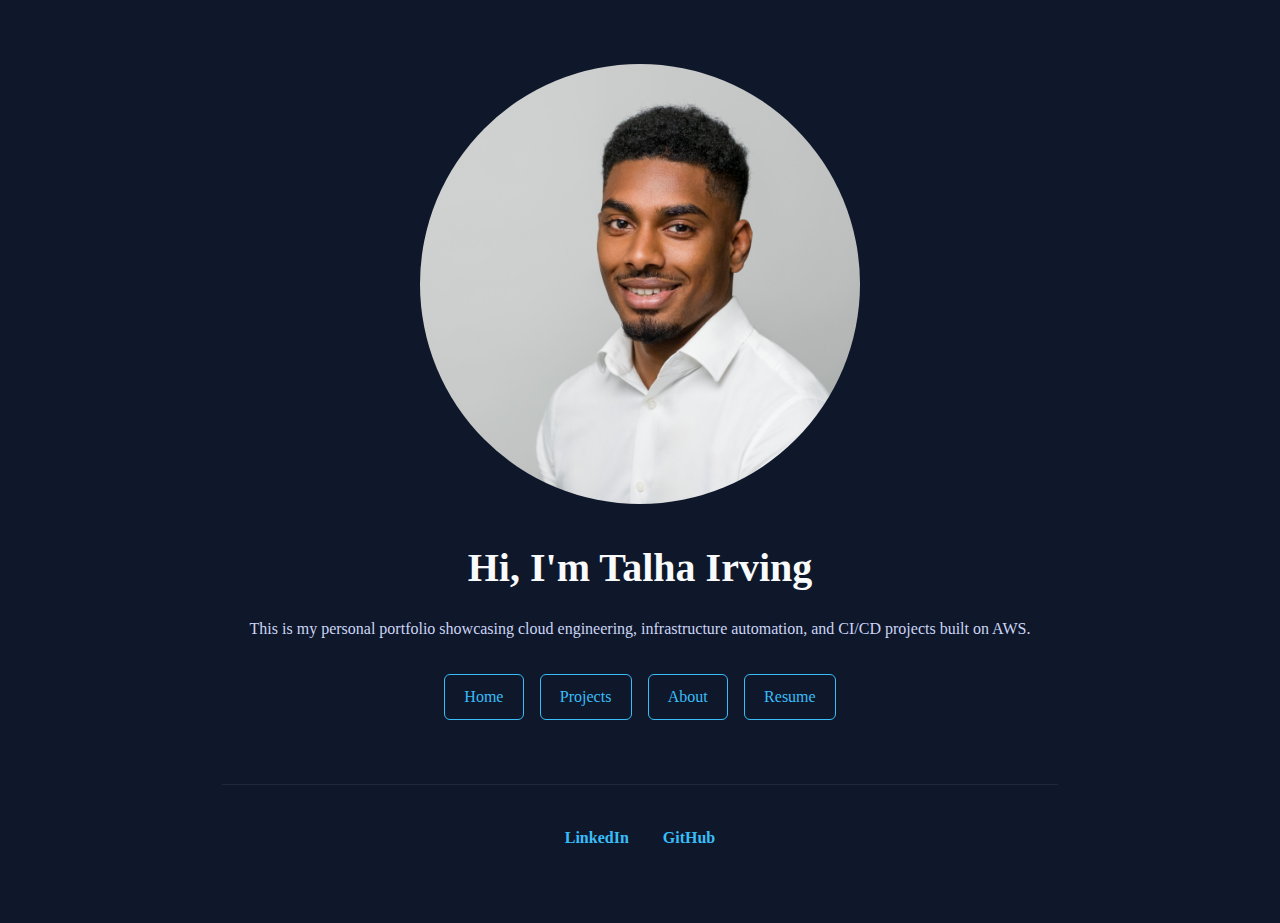
<file: website/index.html>
<!DOCTYPE html>
<html lang="en">
  <head>
    <meta charset="UTF-8">
    <meta name="viewport" content="width=device-width, initial-scale=1.0">
    <title>Talha Irving</title>
    <link rel="stylesheet" href="style.css">
  </head>

  <body>
    <div class="container">

      <header>
        <img
          src="assets/images/IrvingTalha_AnastasiaJobson-8778.jpg"
          alt="Talha Irving, Cloud Engineer"
          class="profile-image"
        />

        <h1>Hi, I'm Talha Irving</h1>
        <p>
          This is my personal portfolio showcasing cloud engineering,
          infrastructure automation, and CI/CD projects built on AWS.
        </p>
      </header>

      <nav class="nav">
        <a href="index.html">Home</a>
        <a href="projects.html">Projects</a>
        <a href="about.html">About</a>
        <a href="resume.html">Resume</a>
      </nav>

      <footer>
        <div class="footer-links">
          <a href="https://www.linkedin.com/in/talha-irving-061745211/" target="_blank">LinkedIn</a>
          <a href="https://github.com/TalhaIrving" target="_blank">GitHub</a>
        </div>
      </footer>

    </div>
  </body>
</html>
</file>
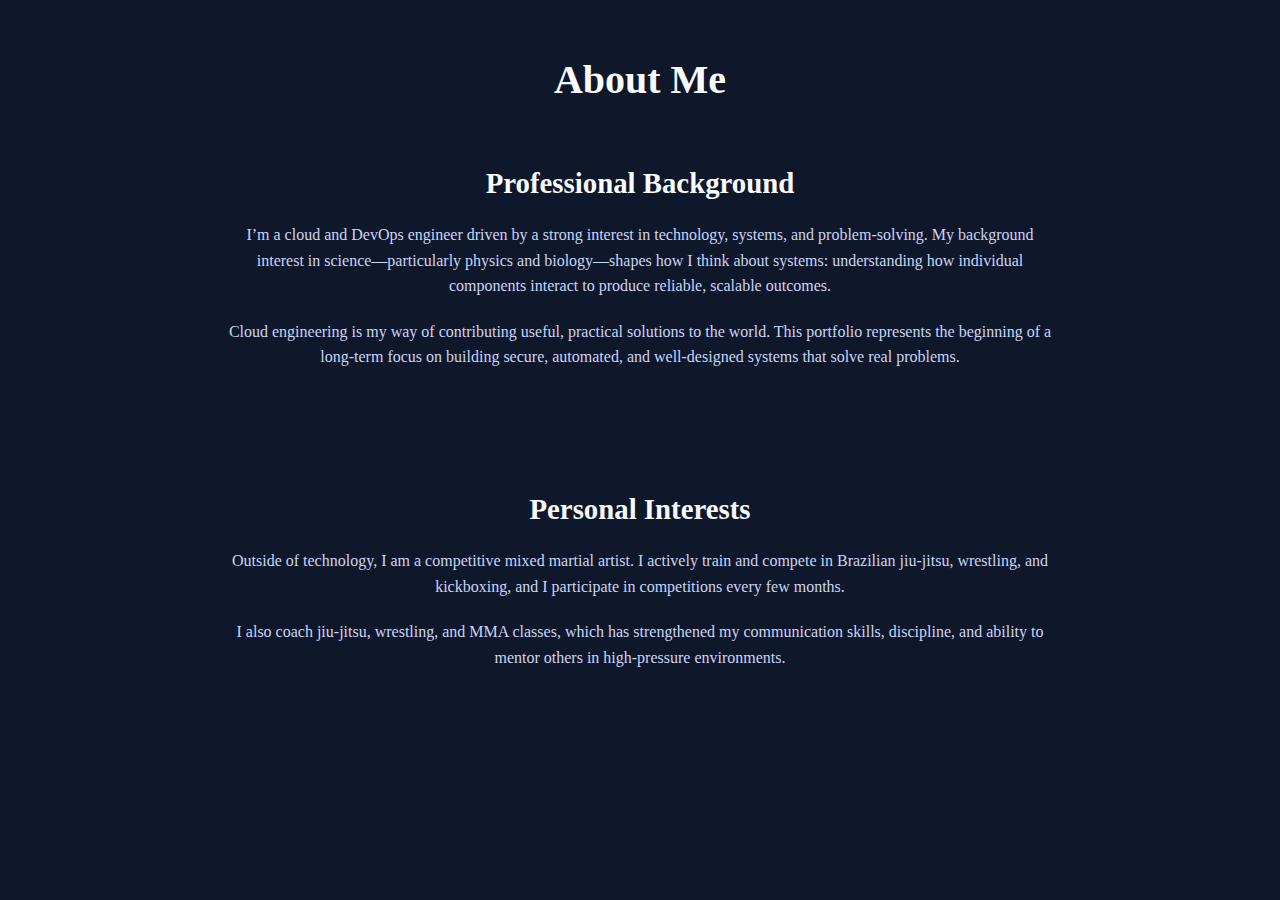
<file: website/about.html>
<!DOCTYPE html>
<html>
  <head>
    <meta charset="UTF-8">
    <title>About | Talha Irving</title>
    <link rel="stylesheet" href="style.css">
  </head>

  <body>
    <div class="container">

      <h1>About Me</h1>

      <section>
        <h2>Professional Background</h2>
        <p>
          I’m a cloud and DevOps engineer driven by a strong interest in technology,
          systems, and problem-solving. My background interest in science—particularly
          physics and biology—shapes how I think about systems: understanding how
          individual components interact to produce reliable, scalable outcomes.
        </p>
        <p>
          Cloud engineering is my way of contributing useful, practical solutions to
          the world. This portfolio represents the beginning of a long-term focus on
          building secure, automated, and well-designed systems that solve real
          problems.
        </p>
      </section>

      <section>
        <h2>Personal Interests</h2>
        <p>
          Outside of technology, I am a competitive mixed martial artist. I actively
          train and compete in Brazilian jiu-jitsu, wrestling, and kickboxing, and I
          participate in competitions every few months.
        </p>
        <p>
          I also coach jiu-jitsu, wrestling, and MMA classes, which has strengthened
          my communication skills, discipline, and ability to mentor others in
          high-pressure environments.
        </p>
      </section>

    </div>
  </body>
</html>
</file>
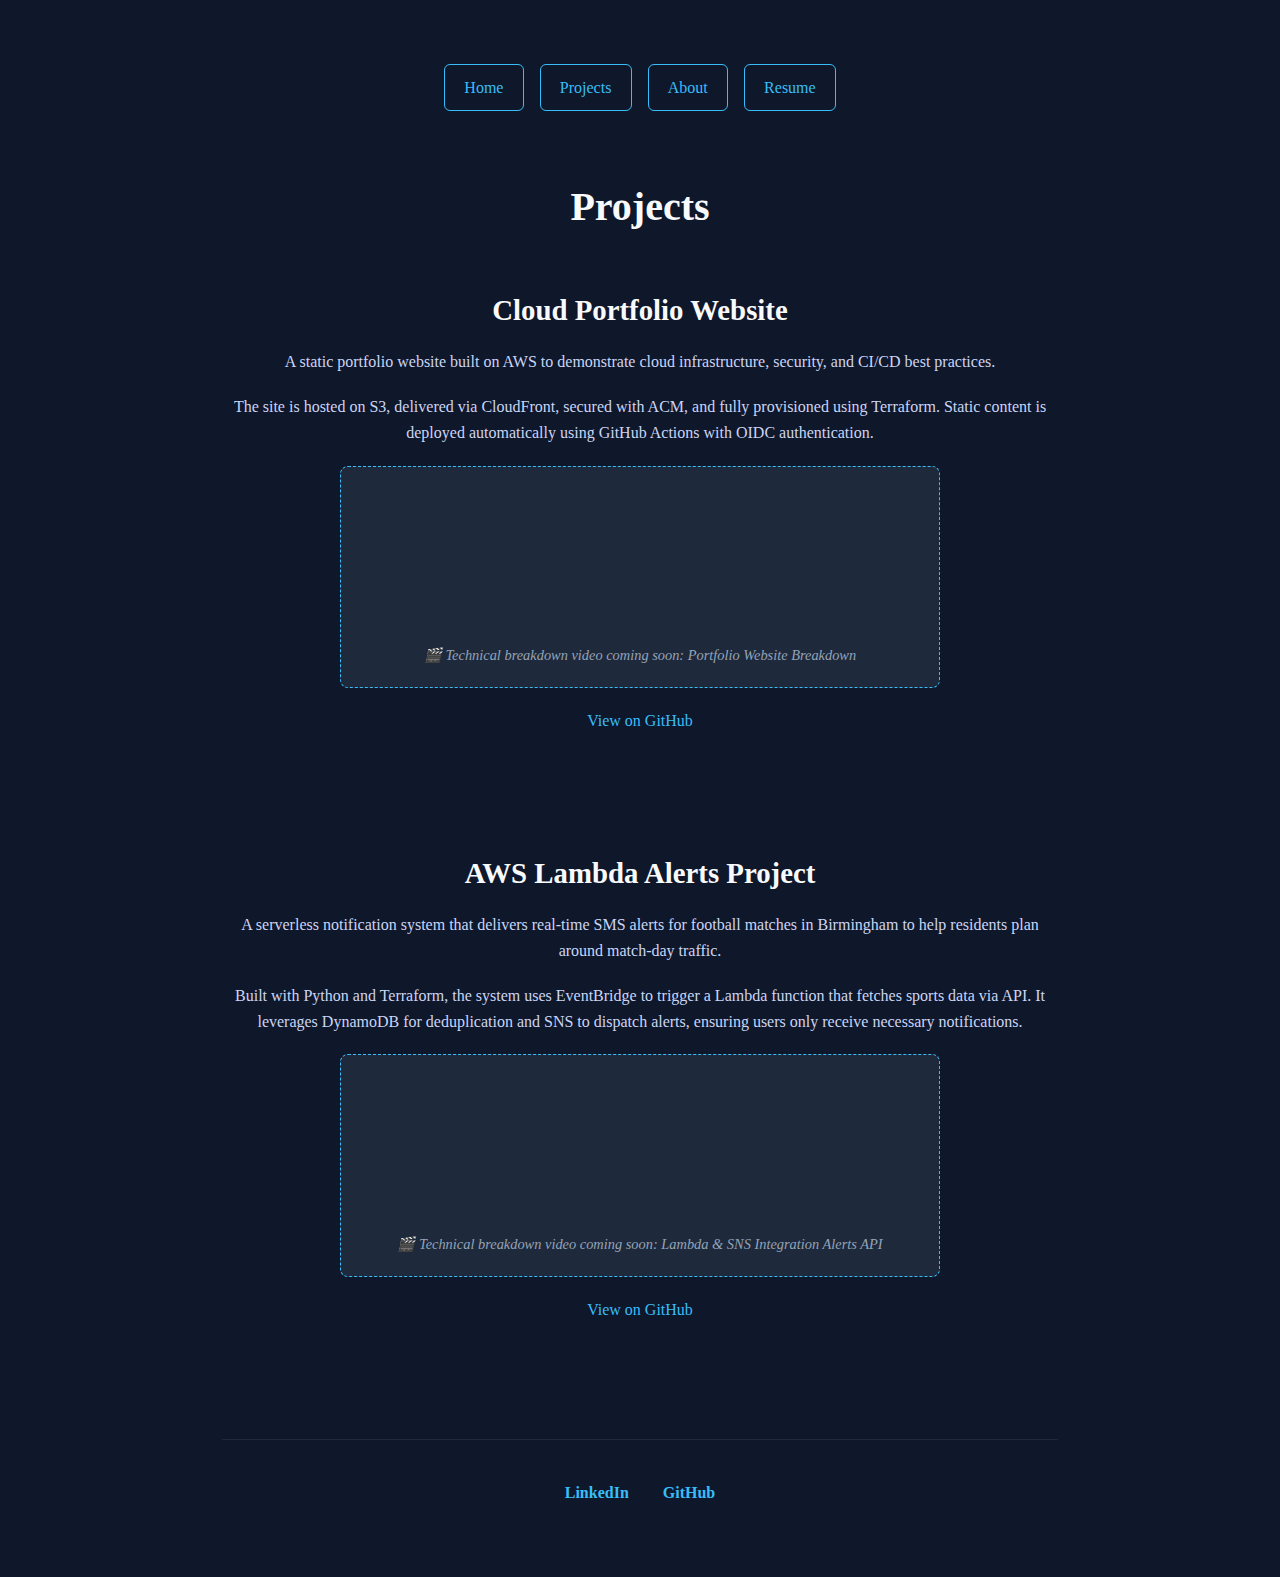
<file: website/projects.html>
<!DOCTYPE html>
<html lang="en">
  <head>
    <meta charset="UTF-8">
    <meta name="viewport" content="width=device-width, initial-scale=1.0">
    <title>Projects - Talha Irving</title>
    <link rel="stylesheet" href="style.css">
  </head>

  <body>
    <div class="container">
      <nav class="nav">
        <a href="index.html">Home</a>
        <a href="projects.html">Projects</a>
        <a href="about.html">About</a>
        <a href="resume.html">Resume</a>
      </nav>

      <h1>Projects</h1>

      <section>
        <h2>Cloud Portfolio Website</h2>
        <p>
          A static portfolio website built on AWS to demonstrate cloud
          infrastructure, security, and CI/CD best practices.
        </p>
        <p>
          The site is hosted on S3, delivered via CloudFront, secured with ACM,
          and fully provisioned using Terraform. Static content is deployed
          automatically using GitHub Actions with OIDC authentication.
        </p>

        <div class="video-placeholder">
          <div class="project-video">
            <iframe
              src="https://www.youtube.com/embed/VIDEO_ID"
              title="Project walkthrough video"
              frameborder="0"
              allow="accelerometer; autoplay; clipboard-write; encrypted-media; gyroscope; picture-in-picture"
              allowfullscreen>
            </iframe>
          </div>
          
          <p>🎬 Technical breakdown video coming soon: Portfolio Website Breakdown</p>
        </div>

        <p>
          <a href="https://github.com/TalhaIrving/Portfolio-Website" target="_blank">View on GitHub</a>
        </p>
      </section>

      <section>
        <h2>AWS Lambda Alerts Project</h2>
        <p>
          A serverless notification system that delivers real-time SMS alerts for football matches in Birmingham to help residents plan around match-day traffic.
        </p>
        <p>
          Built with Python and Terraform, the system uses EventBridge to trigger a Lambda function that fetches sports data via API. It leverages DynamoDB for deduplication and SNS to dispatch alerts, ensuring users only receive necessary notifications.
        </p>

        <div class="video-placeholder">
          <div class="project-video">
            <iframe
              src="https://www.youtube.com/embed/VIDEO_ID"
              title="Project walkthrough video"
              frameborder="0"
              allow="accelerometer; autoplay; clipboard-write; encrypted-media; gyroscope; picture-in-picture"
              allowfullscreen>
            </iframe>
          </div>
          <p>🎬 Technical breakdown video coming soon: Lambda & SNS Integration Alerts API</p>
        </div>

        <p>
          <a href="https://github.com/TalhaIrving/football-alerts" target="_blank">View on GitHub</a>
        </p>
      </section>

      <footer>
        <div class="footer-links">
          <a href="https://www.linkedin.com/in/talha-irving-061745211/" target="_blank">LinkedIn</a>
          <a href="https://github.com/TalhaIrving" target="_blank">GitHub</a>
        </div>
      </footer>
    </div>
  </body>
</html>
</file>
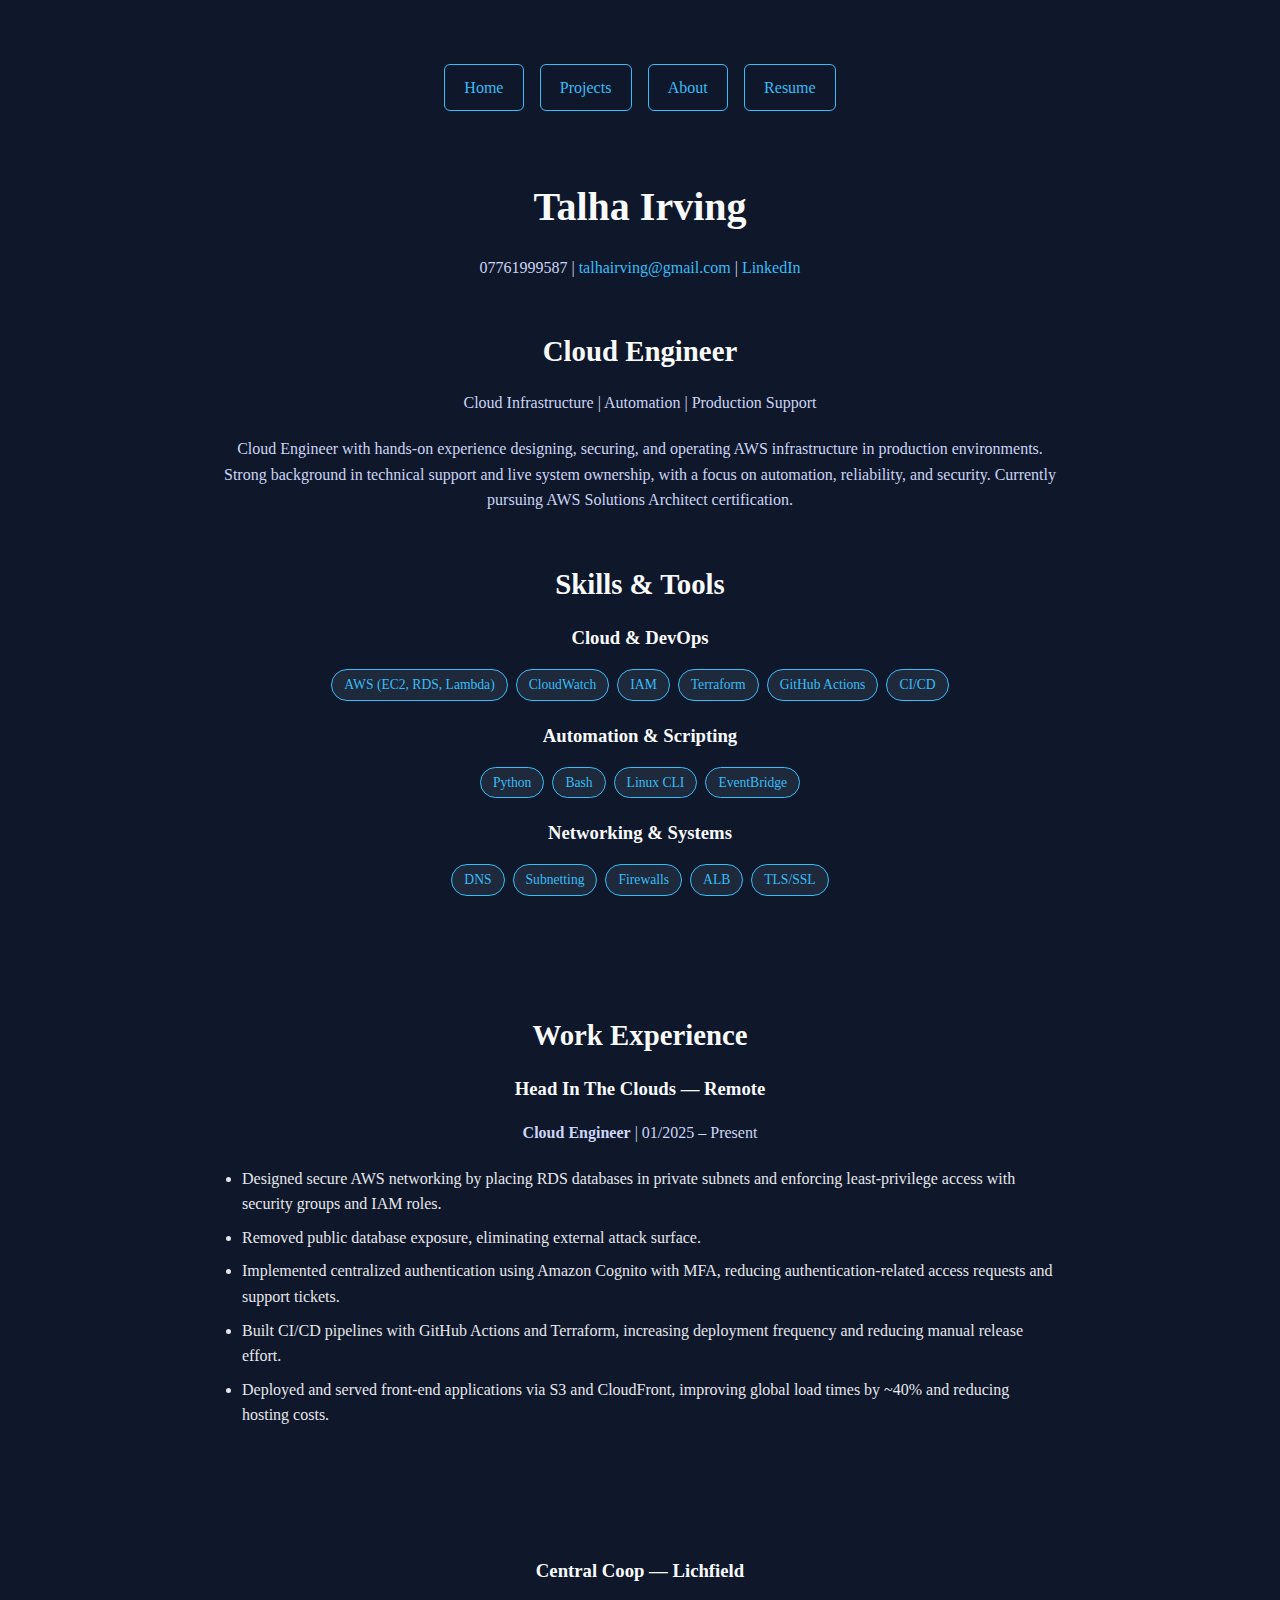
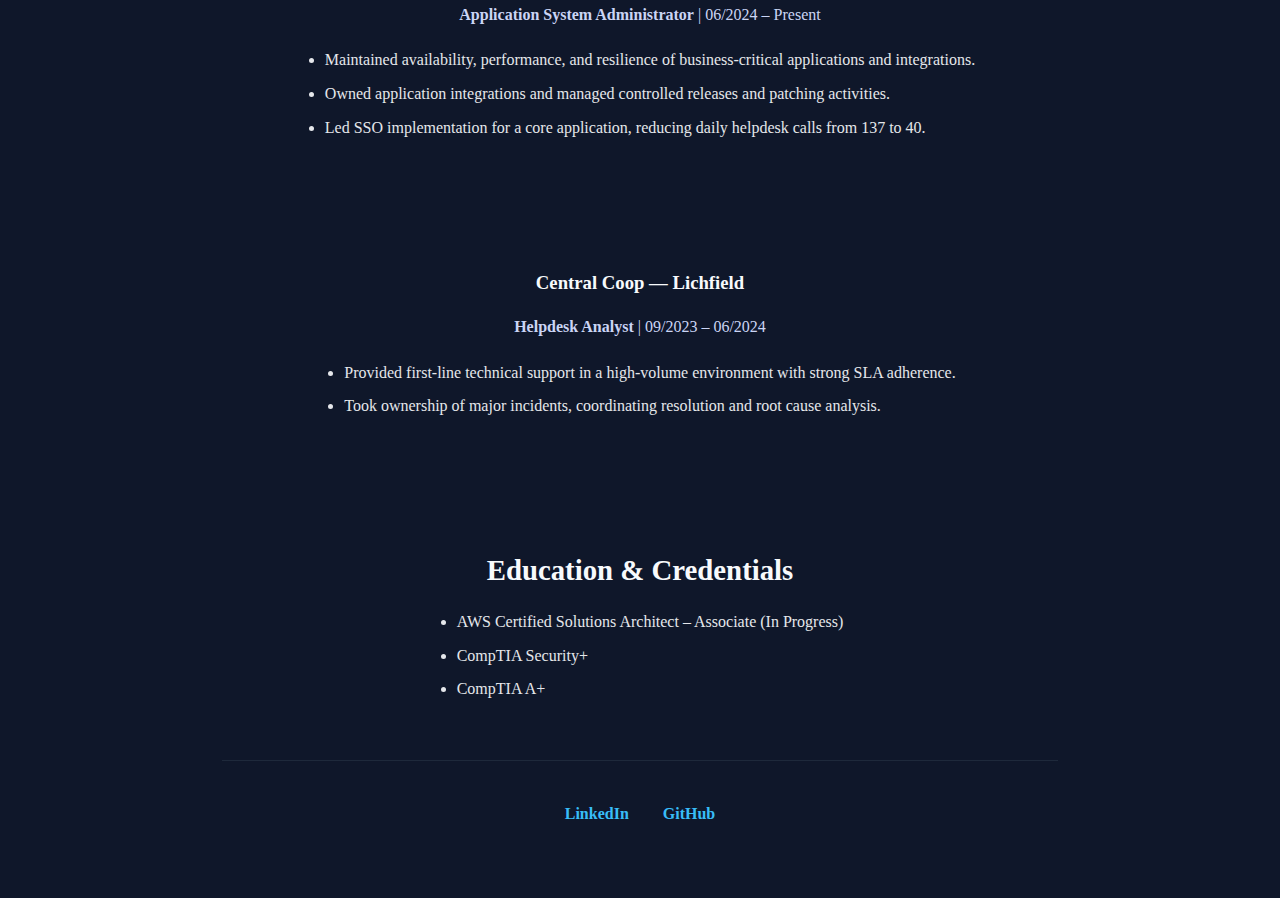
<file: website/resume.html>
<!DOCTYPE html>
<html lang="en">
  <head>
    <meta charset="UTF-8">
    <meta name="viewport" content="width=device-width, initial-scale=1.0">
    <title>Resume - Talha Irving</title>
    <link rel="stylesheet" href="style.css">
  </head>
      
  <body>
    <div class="container">
      <nav class="nav">
        <a href="index.html">Home</a>
        <a href="projects.html">Projects</a>
        <a href="about.html">About</a>
        <a href="resume.html">Resume</a>
      </nav>
      
      <h1>Talha Irving</h1>

      <p>
        07761999587 |
        <a href="mailto:talhairving@gmail.com">talhairving@gmail.com</a> |
        <a href="https://www.linkedin.com/in/talha-irving-061745211/" target="_blank">LinkedIn</a>
      </p>

      <h2>Cloud Engineer</h2>
      <p>Cloud Infrastructure | Automation | Production Support</p>

      <p>
        Cloud Engineer with hands-on experience designing, securing, and operating AWS
        infrastructure in production environments. Strong background in technical support
        and live system ownership, with a focus on automation, reliability, and security.
        Currently pursuing AWS Solutions Architect certification.
      </p>

      <h2>Skills & Tools</h2>

      <section>
        <h3>Cloud & DevOps</h3>
        <div class="tech-stack">
          <span class="badge">AWS (EC2, RDS, Lambda)</span>
          <span class="badge">CloudWatch</span>
          <span class="badge">IAM</span>
          <span class="badge">Terraform</span>
          <span class="badge">GitHub Actions</span>
          <span class="badge">CI/CD</span>
        </div>

        <h3>Automation & Scripting</h3>
        <div class="tech-stack">
          <span class="badge">Python</span>
          <span class="badge">Bash</span>
          <span class="badge">Linux CLI</span>
          <span class="badge">EventBridge</span>
        </div>

        <h3>Networking & Systems</h3>
        <div class="tech-stack">
          <span class="badge">DNS</span>
          <span class="badge">Subnetting</span>
          <span class="badge">Firewalls</span>
          <span class="badge">ALB</span>
          <span class="badge">TLS/SSL</span>
        </div>
      </section>

      <h2>Work Experience</h2>

      <section>
        <h3>Head In The Clouds — Remote</h3>
        <p><strong>Cloud Engineer</strong> | 01/2025 – Present</p>
        <ul>
          <li>Designed secure AWS networking by placing RDS databases in private subnets and enforcing least-privilege access with security groups and IAM roles.</li>
          <li>Removed public database exposure, eliminating external attack surface.</li>
          <li>Implemented centralized authentication using Amazon Cognito with MFA, reducing authentication-related access requests and support tickets.</li>
          <li>Built CI/CD pipelines with GitHub Actions and Terraform, increasing deployment frequency and reducing manual release effort.</li>
          <li>Deployed and served front-end applications via S3 and CloudFront, improving global load times by ~40% and reducing hosting costs.</li>
        </ul>
      </section>

      <section>
        <h3>Central Coop — Lichfield</h3>
        <p><strong>Application System Administrator</strong> | 06/2024 – Present</p>
        <ul>
          <li>Maintained availability, performance, and resilience of business-critical applications and integrations.</li>
          <li>Owned application integrations and managed controlled releases and patching activities.</li>
          <li>Led SSO implementation for a core application, reducing daily helpdesk calls from 137 to 40.</li>
        </ul>
      </section>

      <section>
        <h3>Central Coop — Lichfield</h3>
        <p><strong>Helpdesk Analyst</strong> | 09/2023 – 06/2024</p>
        <ul>
          <li>Provided first-line technical support in a high-volume environment with strong SLA adherence.</li>
          <li>Took ownership of major incidents, coordinating resolution and root cause analysis.</li>
        </ul>
      </section>

      <h2>Education & Credentials</h2>
      <ul>
        <li>AWS Certified Solutions Architect – Associate (In Progress)</li>
        <li>CompTIA Security+</li>
        <li>CompTIA A+</li>
      </ul>

      <footer>
        <div class="footer-links">
          <a href="https://www.linkedin.com/in/talha-irving-061745211/" target="_blank">LinkedIn</a>
          <a href="https://github.com/TalhaIrving" target="_blank">GitHub</a>
        </div>
      </footer>
      
    </div> 
  </body>
</html>
</file>
<file: website/style.css>
/* Reset & base */
* {
  box-sizing: border-box;
  margin: 0;
  padding: 0;
}

html {
  scroll-behavior: smooth;
  overflow-x: hidden; /* Prevents mobile side-scrolling */
}

body {
  font-family: -apple-system, BlinkMacSystemFont, "Segoe UI", Roboto, Oxygen;
  background-color: #0f172a;
  color: #e5e7eb;
  line-height: 1.6;
  width: 100%;
  overflow-x: hidden;
}

/* Custom Scrollbar for Sleek Look */
::-webkit-scrollbar { width: 8px; }
::-webkit-scrollbar-track { background: #0f172a; }
::-webkit-scrollbar-thumb { background: #38bdf8; border-radius: 10px; }

/* Layout */
.container {
  max-width: 900px;
  margin: 0 auto;
  padding: 2rem;
  text-align: center;
}

/* Ensure all elements fit on mobile screens */
img, div, section {
  max-width: 100%;
}

/* Headings */
h1, h2, h3 {
  color: #f8fafc;
  margin-bottom: 1rem;
}

h1 {
  font-size: 2.5rem;
  margin-top: 1rem;
}

h2 {
  font-size: 1.8rem;
  margin-top: 3rem;
}

/* Text */
p {
  margin-bottom: 1.25rem;
  color: #cbd5f5;
}

/* Lists */
ul {
  text-align: left;
  display: table;
  margin: 0 auto 1.5rem auto;
  padding-left: 20px;
}

li { margin-bottom: 0.5rem; }

/* Links */
a {
  color: #38bdf8;
  text-decoration: none;
}

a:hover { text-decoration: underline; }

/* Buttons / Nav links */
.nav {
  margin-top: 2rem;
  margin-bottom: 4rem;
  display: flex;
  gap: 1rem;
  flex-wrap: wrap;
  justify-content: center;
  list-style: none;
}

.nav a {
  border: 1px solid #38bdf8;
  padding: 0.6rem 1.2rem;
  border-radius: 6px;
  transition: all 0.2s ease;
}

.nav a:hover {
  background-color: #38bdf8;
  color: #0f172a;
  text-decoration: none;
}

/* Video Placeholder Styling */
.video-placeholder {
  background-color: #1e293b;
  border: 1px dashed #38bdf8;
  border-radius: 8px;
  padding: 20px;
  margin: 20px auto;
  max-width: 600px;
}

.video-placeholder p {
  margin-bottom: 0;
  font-style: italic;
  font-size: 0.9rem;
  color: #94a3b8;
}

section {
  border-bottom: none !important;
  margin-bottom: 4rem;
  padding-bottom: 2rem;
}

/* Footer */
footer {
  width: 100%;
  text-align: center;
  padding: 40px 0;
  margin-top: 50px;
  border-top: 1px solid #1e293b;
}

.footer-links a {
  margin: 0 15px;
  text-decoration: none;
  color: #38bdf8;
  font-weight: bold;
}

/* --- THE BADGE STYLING --- */

/* This centers the group of badges */
.tech-stack {
  display: flex;
  flex-wrap: wrap;
  justify-content: center;
  gap: 8px;
  margin-top: 10px;
  margin-bottom: 20px;
}

/* This creates the actual 'button' look for each skill */
.badge {
  background-color: #1e293b;   /* Darker background */
  border: 1px solid #38bdf8;   /* Your light blue border */
  color: #38bdf8;              /* Light blue text */
  padding: 4px 12px;           /* Space inside the box */
  border-radius: 50px;         /* This makes it look like a 'pill' */
  font-size: 0.85rem;
  font-weight: 500;
  display: inline-block;
  white-space: nowrap;         /* Keeps the skill on one line */
}

/* Images */
img {
  max-width: 100%;
  height: auto;
}

.profile-image {
  width: 440px;
  aspect-ratio: 1 / 1;
  object-fit: cover;
  border-radius: 50%;
  margin: 2rem auto;
  display: block;
}


.wrestling-image {
  width: 250px;
  height: auto;
  object-fit: cover;
  border-radius: 10px;
  margin: 2rem auto;
  display: block;
}
</file>
